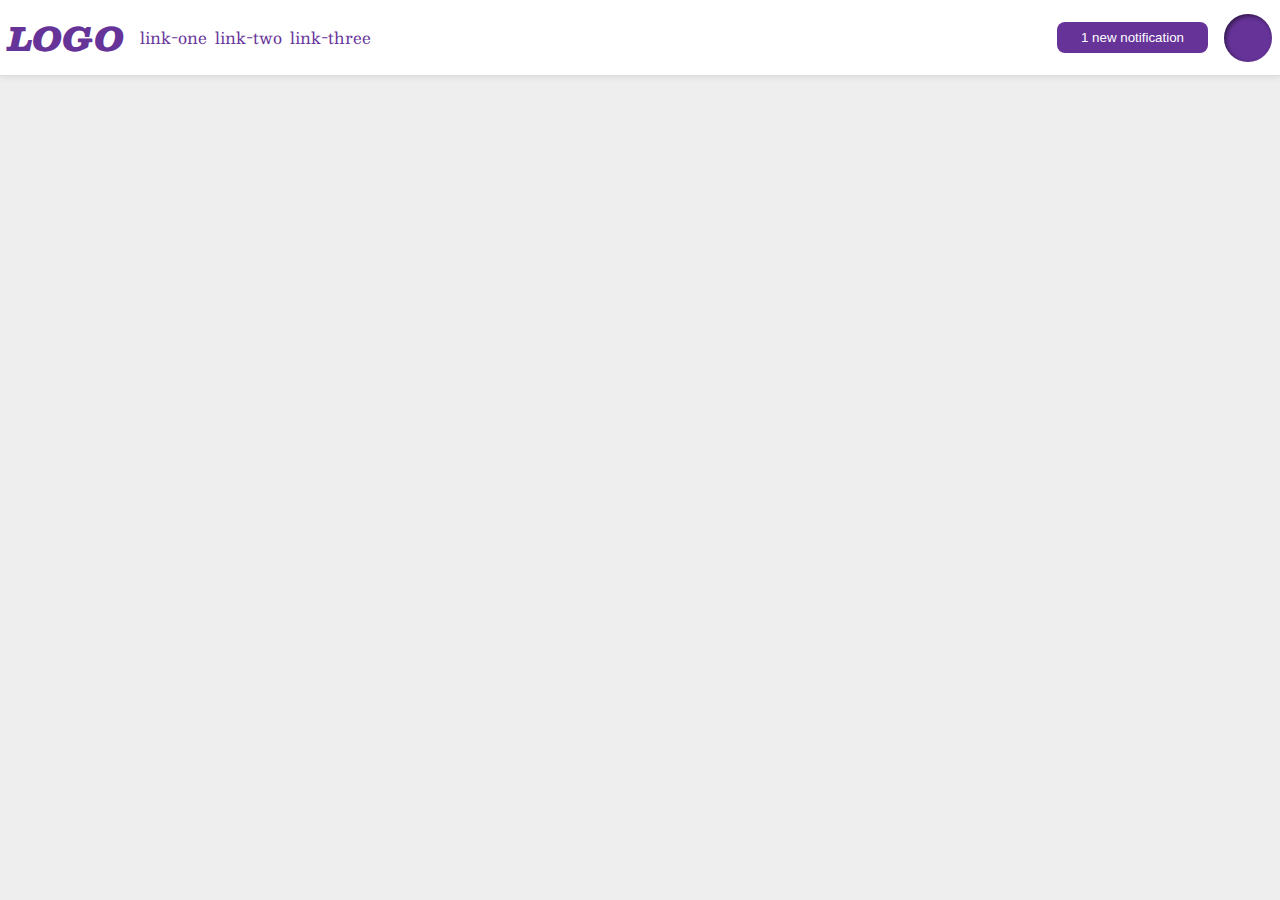
<file: flex/03-flex-header-2/index.html>
<!DOCTYPE html>
<html lang="en">
  <head>
    <meta charset="UTF-8">
    <meta http-equiv="X-UA-Compatible" content="IE=edge">
    <meta name="viewport" content="width=device-width, initial-scale=1.0">
    <title>Flex Header 2</title>
    <link rel="stylesheet" href="style.css">
  </head>
  <body>
    <div class="header">
      <div class="left">
      <div class="logo">
        LOGO
      </div>
        <ul class="links">
          <li><a href="https://google.com">link-one</a></li>
          <li><a href="https://google.com">link-two</a></li>
          <li><a href="https://google.com">link-three</a></li>
        </ul>
      </div>
      <div class="right">
        <button class="notifications">
          1 new notification
        </button>
       <div class="profile-image"></div>
      </div>
    </div>
  </body>
</html>
</file>
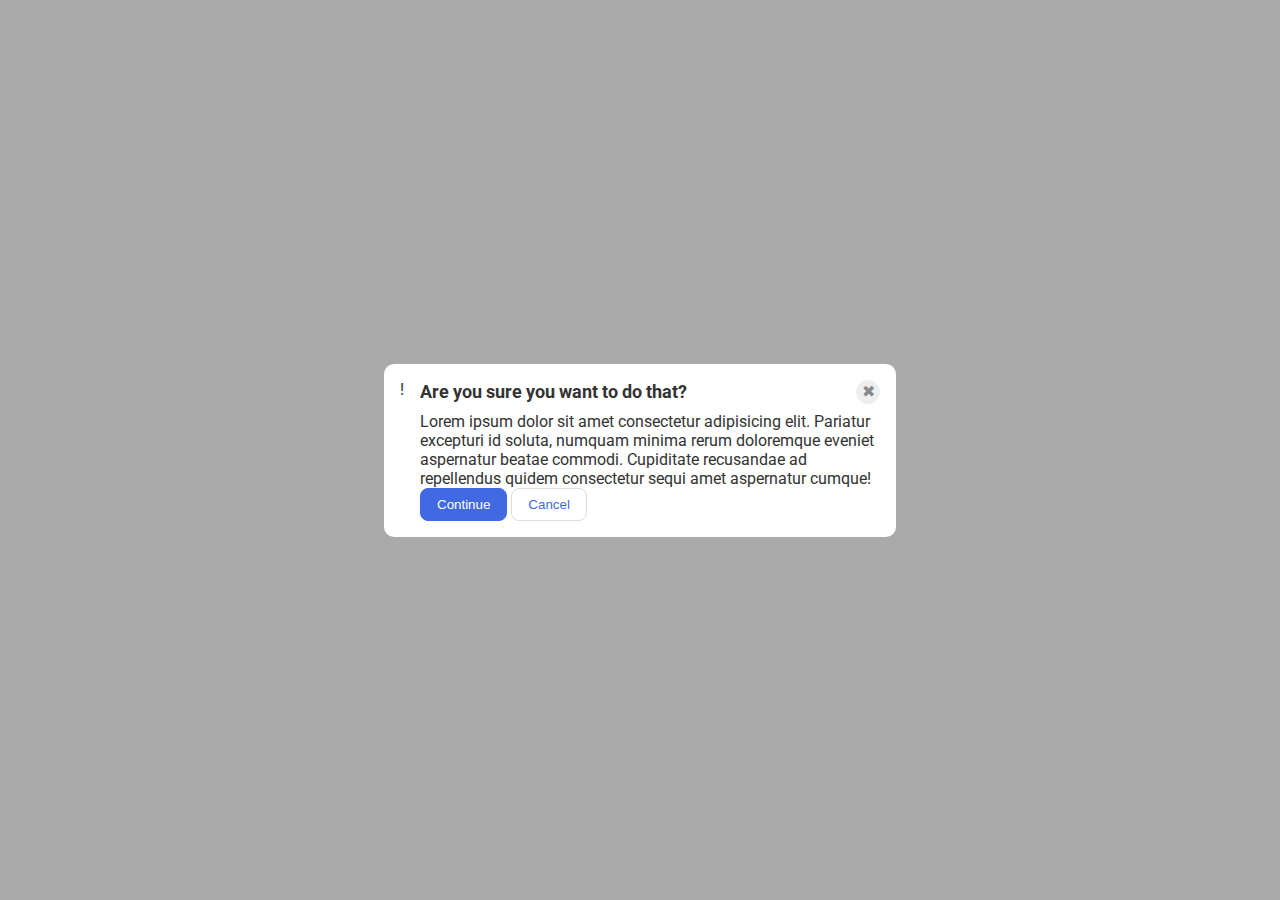
<file: flex/05-flex-modal/index.html>
<!DOCTYPE html>
<html lang="en">
  <head>
    <meta charset="UTF-8">
    <meta http-equiv="X-UA-Compatible" content="IE=edge">
    <meta name="viewport" content="width=device-width, initial-scale=1.0">
    <link rel="stylesheet" href="style.css">
    <title>Modal</title>
  </head>
  <body>
    <div class="modal">
      <div class="icon">!</div>
      <div class="container">
        <div class="header">Are you sure you want to do that?
          <button class="close-button">✖</button>
        </div>
        <div class="text">Lorem ipsum dolor sit amet consectetur adipisicing elit. Pariatur excepturi id soluta, numquam minima rerum doloremque eveniet aspernatur beatae commodi. Cupiditate recusandae ad repellendus quidem consectetur sequi amet aspernatur cumque!</div>
        <button class="continue">Continue</button>
        <button class="cancel">Cancel</button>
      </div>
    </div>
  </body>
</div>
</file>
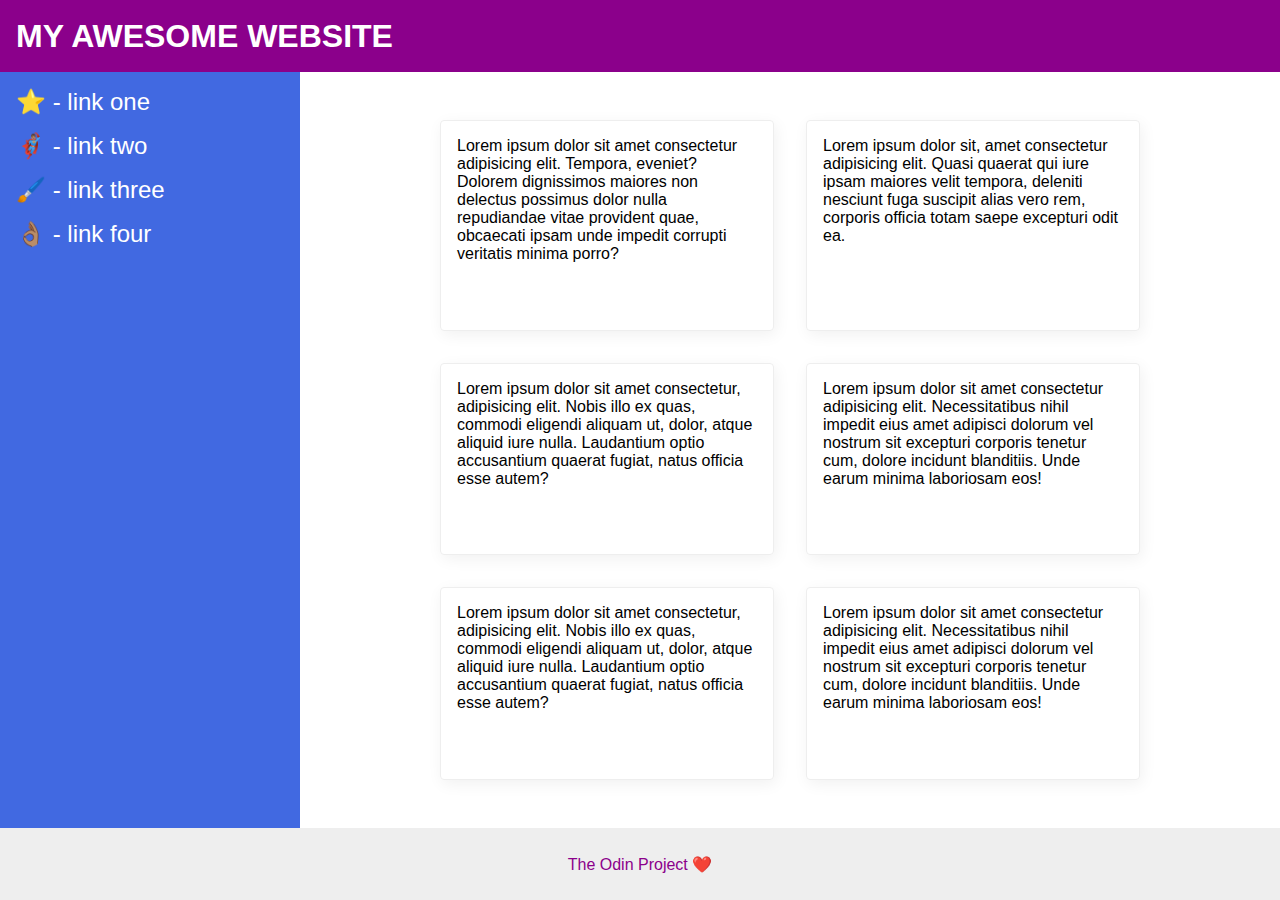
<file: flex/07-flex-layout-2/index.html>
<!DOCTYPE html>
<html lang="en">
  <head>
    <meta charset="UTF-8">
    <meta http-equiv="X-UA-Compatible" content="IE=edge">
    <meta name="viewport" content="width=device-width, initial-scale=1.0">
    <title>The Holy Grail</title>
    <link rel="stylesheet" href="style.css">
  </head>
  <body>
    <div class="header">
      MY AWESOME WEBSITE
    </div>
    <div class="body">
      <div class="sidebar">
        <ul>
          <li><a href="#">⭐ - link one</a></li>
          <li><a href="#">🦸🏽‍♂️ - link two</a></li>
          <li><a href="#">🖌️ - link three</a></li>
          <li><a href="#">👌🏽 - link four</a></li>
        </ul>
      </div>
      <div class="container">
        <div class="card">Lorem ipsum dolor sit amet consectetur adipisicing elit. Tempora, eveniet? Dolorem dignissimos maiores non delectus possimus dolor nulla repudiandae vitae provident quae, obcaecati ipsam unde impedit corrupti veritatis minima porro?</div>
        <div class="card">Lorem ipsum dolor sit, amet consectetur adipisicing elit. Quasi quaerat qui iure ipsam maiores velit tempora, deleniti nesciunt fuga suscipit alias vero rem, corporis officia totam saepe excepturi odit ea.</div>
        <div class="card">Lorem ipsum dolor sit amet consectetur, adipisicing elit. Nobis illo ex quas, commodi eligendi aliquam ut, dolor, atque aliquid iure nulla. Laudantium optio accusantium quaerat fugiat, natus officia esse autem?</div>
        <div class="card">Lorem ipsum dolor sit amet consectetur adipisicing elit. Necessitatibus nihil impedit eius amet adipisci dolorum vel nostrum sit excepturi corporis tenetur cum, dolore incidunt blanditiis. Unde earum minima laboriosam eos!</div>
        <div class="card">Lorem ipsum dolor sit amet consectetur, adipisicing elit. Nobis illo ex quas, commodi eligendi aliquam ut, dolor, atque aliquid iure nulla. Laudantium optio accusantium quaerat fugiat, natus officia esse autem?</div>
        <div class="card">Lorem ipsum dolor sit amet consectetur adipisicing elit. Necessitatibus nihil impedit eius amet adipisci dolorum vel nostrum sit excepturi corporis tenetur cum, dolore incidunt blanditiis. Unde earum minima laboriosam eos!</div>
      </div>
    </div>

    <div class="footer">
      The Odin Project ❤️
    </div>
  </body>
</html>
</file>
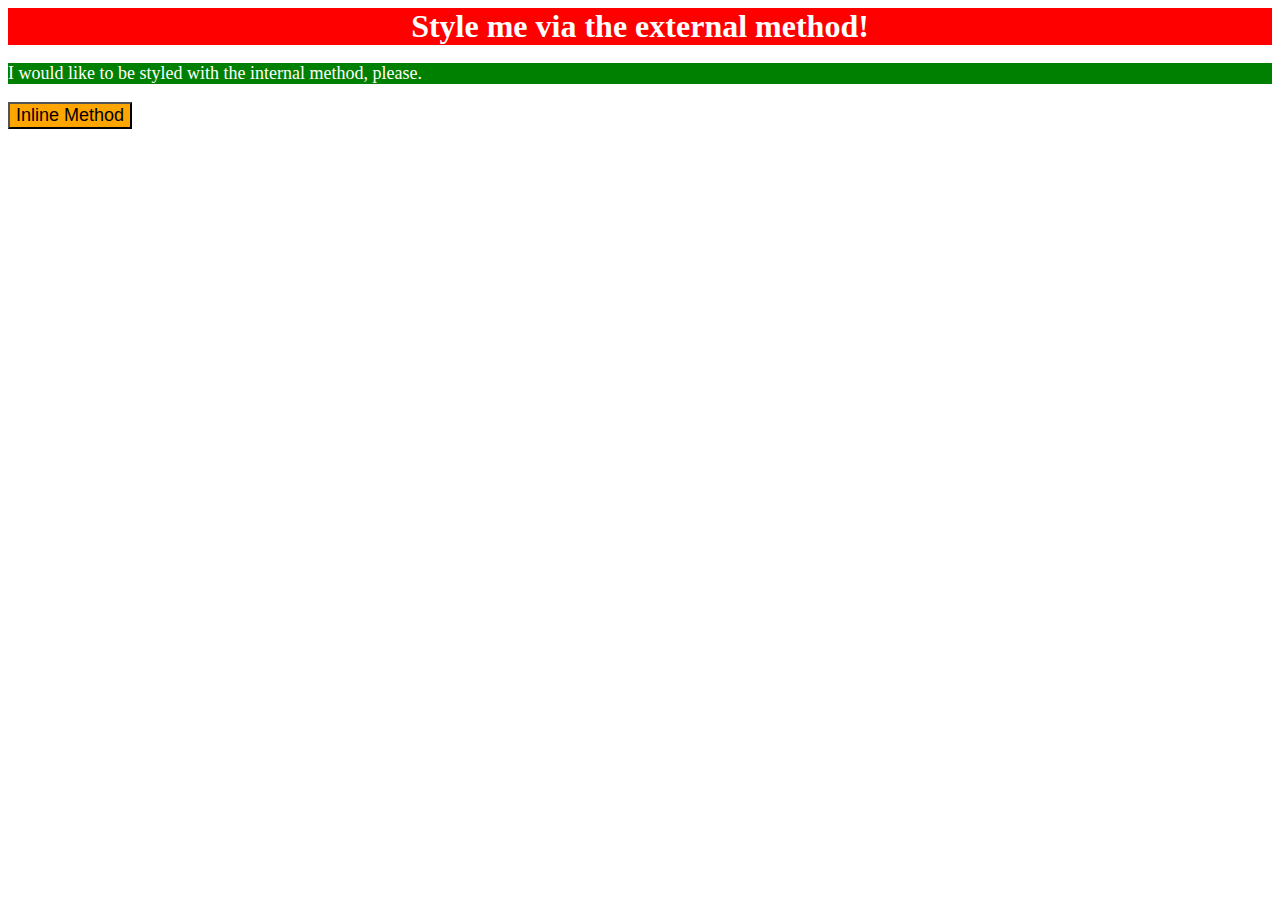
<file: foundations/01-css-methods/index.html>
<!DOCTYPE html>
<html lang="en">
  <head>
    <meta charset="UTF-8">
    <meta http-equiv="X-UA-Compatible" content="IE=edge">
    <meta name="viewport" content="width=device-width, initial-scale=1.0">
    <title>Methods for Adding CSS</title>
    <link rel="stylesheet" href="./styles.css">
    <style>
      p {
        background-color: green;
        color: white;
        font-size: 18px;
      }
    </style>
  </head>
  <body>
    <div>Style me via the external method!</div>
    <p>I would like to be styled with the internal method, please.</p>
    <button style="background-color: orange; font-size: 18px">Inline Method</button>
  </body>
</html>
</file>
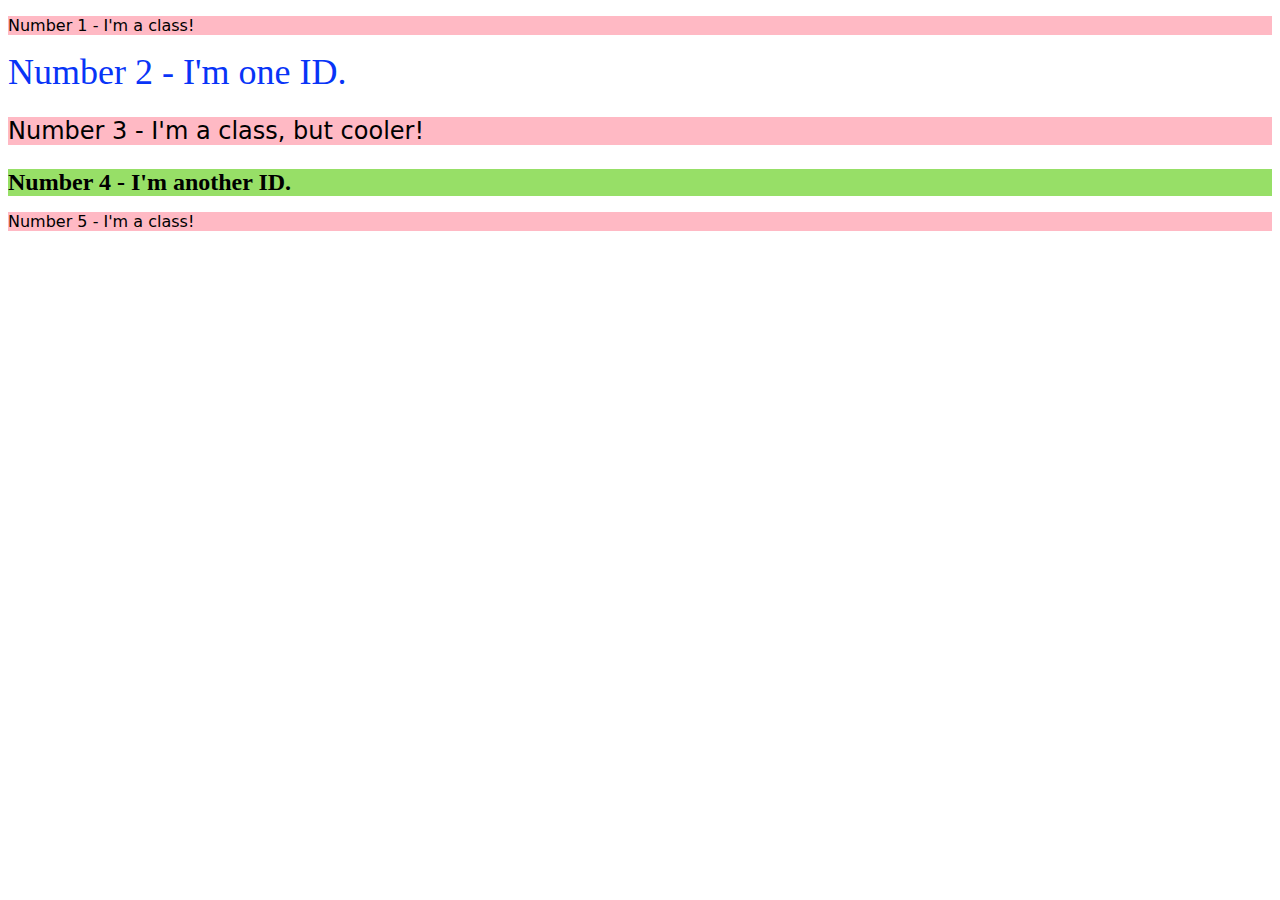
<file: foundations/02-class-id-selectors/index.html>
<!DOCTYPE html>
<html lang="en">
  <head>
    <meta charset="UTF-8">
    <meta http-equiv="X-UA-Compatible" content="IE=edge">
    <meta name="viewport" content="width=device-width, initial-scale=1.0">
    <title>Class and ID Selectors</title>
    <link rel="stylesheet" href="style.css">
  </head>
  <body>
    <p class = "odd">Number 1 - I'm a class!</p>
    <div id="two">Number 2 - I'm one ID.</div>
    <p id = "three" class = "odd">Number 3 - I'm a class, but cooler!</p>
    <div id = "four">Number 4 - I'm another ID.</div>
    <p class = "odd">Number 5 - I'm a class!</p>
  </body>
</html>
</file>
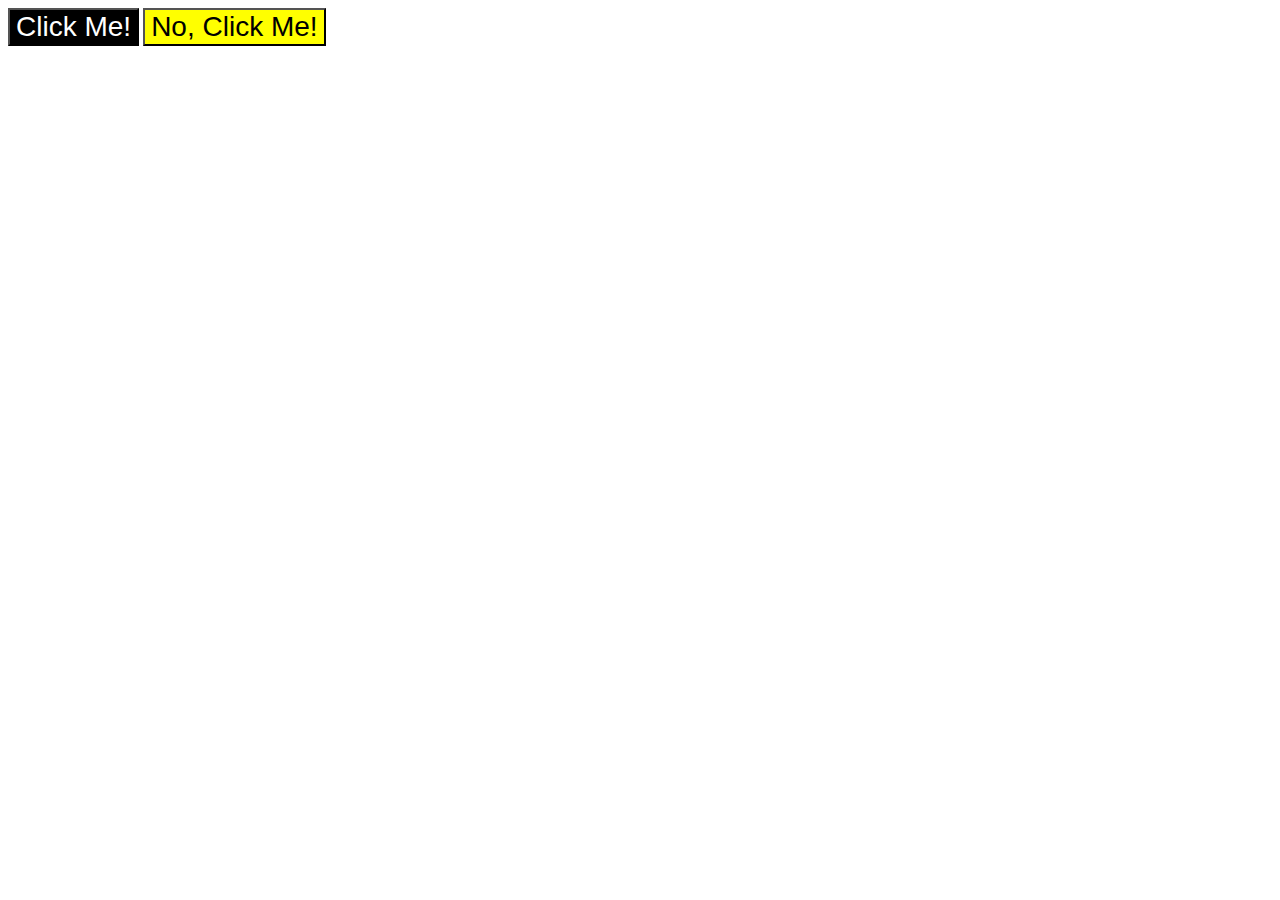
<file: foundations/03-grouping-selectors/index.html>
<!DOCTYPE html>
<html lang="en">
  <head>
    <meta charset="UTF-8">
    <meta http-equiv="X-UA-Compatible" content="IE=edge">
    <meta name="viewport" content="width=device-width, initial-scale=1.0">
    <title>Grouping Selectors</title>
    <link rel="stylesheet" href="style.css">
  </head>
  <body>
    <button class="one">Click Me!</button>
    <button class="two">No, Click Me!</button>
  </body>
</html>
</file>
<file: flex/03-flex-header-2/style.css>
/* this is some magical font-importing.  
you'll learn about it later. */
@import url('https://fonts.googleapis.com/css2?family=Besley:ital,wght@0,400;1,900&display=swap');

body {
  margin: 0;
  background: #eee;
  font-family: Besley, serif;
}

.header {
  background: white;
  border-bottom: 1px solid #ddd;
  box-shadow: 0 0 8px rgba(0,0,0,.1);
  display: flex;
  justify-content: space-between;
  padding: 8px;
}

.profile-image {
  background: rebeccapurple;
  box-shadow: inset 2px 2px 4px rgba(0,0,0,.5);
  border-radius: 50%;
  width: 48px;
  height: 48px;
}

.logo {
  color: rebeccapurple;
  font-size: 32px;
  font-weight: 900;
  font-style: italic;
}

button {
  border: none;
  border-radius: 8px;
  background: rebeccapurple;
  color: white;
  padding: 8px 24px;
}

a {
  /* this removes the line under our links */
  text-decoration: none;
  color: rebeccapurple;
}

ul {
  list-style-type: none;
  display: flex;
  padding: 0;
  gap: 8px;
}

.right, .left{
  display: flex;
  align-items: center;
  gap: 16px;
}
</file>
<file: flex/05-flex-modal/style.css>
@import url('https://fonts.googleapis.com/css2?family=Roboto:wght@400;700&display=swap');

html, body {
  height: 100%;
}

body {
  font-family: Roboto, sans-serif;
  margin: 0;
  background: #aaa;
  color: #333;
  /* I'll give you this one for free lol */
  display: flex;
  align-items: center;
  justify-content: center;
}

.modal {
  background: white;
  width: 480px;
  border-radius: 10px;  gap: 16px;
  padding: 16px;
  display: flex;
  gap: 16px;
  padding: 16px;
}

.close-button {
  background: #eee;
  border-radius: 50%;
  color: #888;
  font-weight: 400;
  font-size: 16px;
  height: 24px;
  width: 24px;
  display: flex;
  align-items: center;
  justify-content: center;
  border: 1px solid #eee;
  padding: 0;
}

button {
  cursor: pointer;
  padding: 8px 16px;
  border-radius: 8px;
}

button.continue {
  background: royalblue;
  border: 1px solid royalblue;
  color: white;
}

button.cancel {
  background: white;
  border: 1px solid #ddd;
  color: royalblue;
}

.header {
  display: flex;
  align-items: center;
  justify-content: space-between;
  font-size: 18px;
  font-weight: 700;
  margin-bottom: 8px;
}
</file>
<file: flex/07-flex-layout-2/style.css>
body {
  font-family: -apple-system, BlinkMacSystemFont, 'Segoe UI', Roboto, Oxygen, Ubuntu, Cantarell, 'Open Sans', 'Helvetica Neue', sans-serif;
  margin: 0;
  min-height: 100vh;
  display: flex;
  flex-direction: column;
}

.body {
  display: flex;
  flex: 1;
}

.container {
  padding: 48px;
  display: flex;
  flex-wrap: wrap;
  gap: 32px;
  justify-content: center;
}

.header {
  display: flex;
  align-items: center;
  padding-left: 16px;
  height: 72px;
  background: darkmagenta;
  color: white;
  font-size: 32px;
  font-weight: 900;
}

.footer {
  display: flex;
  justify-content: center;
  align-items: center;
  height: 72px;
  background: #eee;
  color: darkmagenta;
}

.sidebar {
  width: 300px;
  padding: 16px;
  background: royalblue;
  box-sizing: border-box;
  flex-shrink: 0;
}

.card {
  border: 1px solid #eee;
  box-shadow: 2px 4px 16px rgba(0,0,0,.06);
  border-radius: 4px;
  width: 300px;
  padding: 16px;
}

li {
  padding-bottom: 16px;
}

ul {
  list-style: none;
  padding: 0;
  margin: 0;
}

a {
  text-decoration: none;
  font-size: 24px;
  color: white;
}
</file>
<file: foundations/01-css-methods/styles.css>
div {
    background-color: red;
    color: white;
    font-size: 32px;
    text-align: center;
    font-weight: bold;
    
}
</file>
<file: foundations/02-class-id-selectors/style.css>
.odd {
    background-color: #ffb9c4;
    font-family: "Verdana", "DejaVu Sans", "sans-serif";
}

#two {
    color: #0834f7;
    font-size: 36px;
}
#three {
    font-size: 24px;
}
#four {
    background-color: #97df67;
    font-size: 24px;
    font-weight: 700;
}
</file>
<file: foundations/03-grouping-selectors/style.css>
.one, .two{
    font-size: 28px;
    font-family: "Helvetica", "Times New Roman", "sans-serif";
}
.one {
    background-color: black;
    color: white;
}
.two {
    background-color: yellow;
}
</file>
